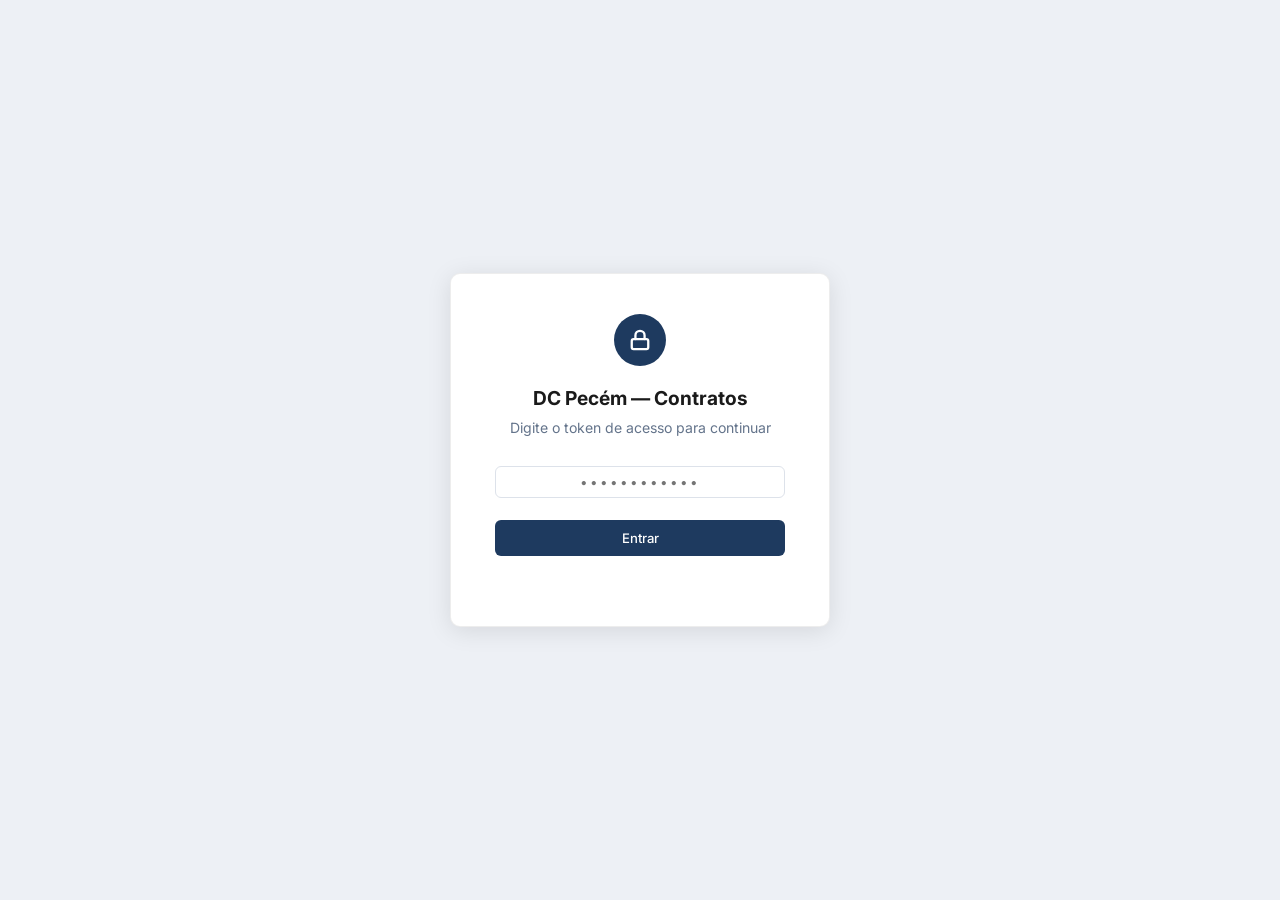
<file: index.html>
<!DOCTYPE html>
<html lang="pt-BR">
<head>
  <meta charset="UTF-8">
  <meta name="viewport" content="width=device-width, initial-scale=1.0">
  <title>Dashboard — DC Pecém</title>
  <link rel="stylesheet" href="style.css">
  <style>
    /* ── Header brand ───────────────────────── */
    .brand-logo {
      width: 30px; height: 30px;
      background: white;
      color: var(--cor-primaria);
      border-radius: 6px;
      display: flex; align-items: center; justify-content: center;
      font-weight: 800; font-size: 1.1rem;
      letter-spacing: -0.5px;
      font-family: Georgia, serif;
      flex-shrink: 0;
    }

    /* ── Nav com ícones ─────────────────────── */
    nav a { display: inline-flex; align-items: center; gap: 7px; }
    nav a svg { flex-shrink: 0; opacity: 0.85; }

    /* ── Título da página ───────────────────── */
    .page-titulo {
      font-size: 1.2rem; font-weight: 700; color: var(--cor-primaria);
      margin-bottom: 3px;
    }
    .page-titulo + hr {
      border: none; border-top: 2px solid var(--cor-acento);
      width: 32px; margin: 0 0 14px;
    }

    /* ── Cards de métrica com ícone ─────────── */
    .metricas-grid {
      display: grid;
      grid-template-columns: repeat(auto-fit, minmax(210px, 1fr));
      gap: 10px;
      margin-bottom: 14px;
    }
    .metrica {
      background: white;
      border-radius: var(--raio);
      border: 1px solid var(--cor-borda);
      box-shadow: var(--sombra);
      padding: 11px 14px;
      display: flex; align-items: center; gap: 11px;
    }
    .metrica-icon {
      width: 38px; height: 38px;
      border-radius: 8px;
      display: flex; align-items: center; justify-content: center;
      flex-shrink: 0;
    }
    .metrica-icon svg { width: 19px; height: 19px; }
    .metrica-icon.azul    { background: #DBEAFE; color: #1D4ED8; }
    .metrica-icon.verde   { background: #DCFCE7; color: #15803D; }
    .metrica-icon.roxo    { background: #EDE9FE; color: #6D28D9; }
    .metrica-icon.laranja { background: #FFEDD5; color: #C2410C; }
    .metrica-corpo { flex: 1; min-width: 0; }
    .metrica-titulo {
      font-size: 0.7rem; font-weight: 600;
      color: var(--cor-texto-m);
      text-transform: uppercase; letter-spacing: 0.4px;
      margin-bottom: 2px;
    }
    .metrica-valor {
      font-size: 1.05rem; font-weight: 700;
      color: var(--cor-texto);
      line-height: 1.15;
    }
    .metrica-sub {
      font-size: 0.7rem; color: var(--cor-texto-m);
      margin-top: 2px;
    }
    .metrica-nota {
      display: inline-flex; align-items: center; gap: 4px;
      font-size: 0.68rem; color: #b45309;
      background: #fef3c7; border: 1px solid #fde68a;
      border-radius: 4px; padding: 2px 6px;
      margin-top: 5px; cursor: default;
    }
    .metrica-nota svg { flex-shrink: 0; }
    .metrica-pct {
      display: inline-block;
      background: var(--cor-acento); color: white;
      border-radius: 3px;
      padding: 0 5px;
      font-weight: 600; font-size: 0.68rem;
      margin-left: 3px;
    }

    /* ── Grid 3 colunas: resumo + status + alertas ─ */
    .grid-3 {
      display: grid;
      grid-template-columns: 0.85fr 1.4fr 1.25fr;
      gap: 12px; margin-bottom: 14px;
    }
    @media (max-width: 980px) { .grid-3 { grid-template-columns: 1fr; } }

    .secao-titulo {
      font-size: 0.72rem; font-weight: 600;
      color: var(--cor-texto-m);
      text-transform: uppercase; letter-spacing: 0.4px;
      margin-bottom: 11px;
      display: flex; align-items: center; gap: 6px;
    }
    .secao-titulo svg { color: var(--cor-acento); }

    /* ── Donut Resumo Geral ─────────────────── */
    .donut-wrap { display: flex; flex-direction: column; align-items: center; }
    .donut-info {
      text-align: center;
      font-size: 0.72rem; color: var(--cor-texto-m);
      margin-top: 10px;
      line-height: 1.4;
    }
    .donut-info strong { display: block; color: var(--cor-texto); font-weight: 700; font-size: 0.88rem; margin: 2px 0; }

    /* ── Pedidos por status ─────────────────── */
    .status-linha { margin-bottom: 10px; }
    .status-linha:last-child { margin-bottom: 0; }
    .status-linha .label { display: flex; justify-content: space-between; font-size: 0.78rem; margin-bottom: 3px; }
    .status-linha .label strong { font-weight: 500; display:flex; align-items:center; gap:6px; }
    .status-linha .label strong::before { content: ""; width: 7px; height: 7px; border-radius: 50%; }
    .status-linha[data-st="em negociação"]    .label strong::before { background: #888780; }
    .status-linha[data-st="aguardando pedido"] .label strong::before { background: #EF9F27; }
    .status-linha[data-st="pedido emitido"]   .label strong::before { background: #378ADD; }
    .status-linha[data-st="concluído"]         .label strong::before { background: #1D9E75; }
    .status-linha .label span  { color: var(--cor-texto-m); font-size: 0.72rem; }
    .barra-status { height: 6px; background: var(--cor-borda); border-radius: 3px; overflow: hidden; }
    .barra-status div { height: 6px; border-radius: 3px; transition: width 0.4s ease; }

    /* ── Alertas ───────────────────────────── */
    .alertas-lista { display: flex; flex-direction: column; gap: 5px; max-height: 320px; overflow-y: auto; padding-right: 4px; }
    .alerta-item {
      display: flex; align-items: center; gap: 8px;
      padding: 6px 10px; border-radius: 5px;
      font-size: 0.76rem;
    }
    .alerta-am { background: #FEF7E0; color: #92600A; }
    .alerta-vm { background: #FEE2E2; color: #991B1B; }
    .alerta-az { background: #DBEAFE; color: #1E40AF; }
    .alerta-item .ic { flex-shrink: 0; }
    .alerta-item .texto { flex: 1; }
    .alerta-item .texto strong { font-weight: 600; }
    .alerta-item a {
      color: inherit; font-weight: 500; font-size: 0.78rem;
      white-space: nowrap; text-decoration: underline;
      flex-shrink: 0;
    }

    /* ── Ranking ───────────────────────────── */
    .ranking-row { cursor: pointer; transition: background 0.1s; }
    .ranking-row:hover td { background: var(--cor-fundo) !important; }

    /* ── Footer ────────────────────────────── */
    .data-footer {
      text-align: center;
      font-size: 0.78rem;
      color: var(--cor-texto-m);
      margin-top: 18px;
      padding-bottom: 10px;
      display: flex; align-items: center; justify-content: center; gap: 6px;
    }
  </style>
  <link rel="manifest" href="manifest.json">
  <meta name="theme-color" content="#1E3A5F">
  <meta name="mobile-web-app-capable" content="yes">
  <meta name="apple-mobile-web-app-capable" content="yes">
  <meta name="apple-mobile-web-app-status-bar-style" content="black-translucent">
  <meta name="apple-mobile-web-app-title" content="DC Pecém">
  <link rel="apple-touch-icon" href="icons/icon-192.png">
</head>
<body class="pagina">

  <header>
    <div style="display:flex;align-items:center;gap:10px;">
      <div class="brand-logo">E</div>
      <h1>DC Pecém — Contratos</h1>
    </div>
    <button onclick="carregarDashboard()"
            style="background:rgba(255,255,255,0.18);border:1px solid rgba(255,255,255,0.35);color:white;padding:7px 14px;border-radius:var(--raio);cursor:pointer;font-size:0.85rem;font-family:inherit;display:inline-flex;align-items:center;gap:6px;">
      <svg width="14" height="14" viewBox="0 0 16 16" fill="none"><path d="M14 8a6 6 0 1 1-1.76-4.24" stroke="currentColor" stroke-width="1.5" stroke-linecap="round"/><polyline points="14,2 14,5 11,5" stroke="currentColor" stroke-width="1.5" stroke-linecap="round" stroke-linejoin="round"/></svg>
      Atualizar
    </button>
  </header>

  <nav>
    <a href="index.html" class="ativo">
      <svg width="14" height="14" viewBox="0 0 16 16" fill="none"><rect x="1.5" y="1.5" width="5" height="5" rx="1" stroke="currentColor" stroke-width="1.4"/><rect x="9.5" y="1.5" width="5" height="5" rx="1" stroke="currentColor" stroke-width="1.4"/><rect x="1.5" y="9.5" width="5" height="5" rx="1" stroke="currentColor" stroke-width="1.4"/><rect x="9.5" y="9.5" width="5" height="5" rx="1" stroke="currentColor" stroke-width="1.4"/></svg>
      Dashboard
    </a>
    <a href="pedidos.html">
      <svg width="14" height="14" viewBox="0 0 16 16" fill="none"><rect x="3" y="1.5" width="9" height="13" rx="1.5" stroke="currentColor" stroke-width="1.4"/><line x1="5.5" y1="5.5" x2="9.5" y2="5.5" stroke="currentColor" stroke-width="1.2"/><line x1="5.5" y1="8" x2="9.5" y2="8" stroke="currentColor" stroke-width="1.2"/><line x1="5.5" y1="10.5" x2="8" y2="10.5" stroke="currentColor" stroke-width="1.2"/></svg>
      Pedidos
    </a>
    <a href="avanco.html">
      <svg width="14" height="14" viewBox="0 0 16 16" fill="none"><polyline points="6,3 11,8 6,13" stroke="currentColor" stroke-width="1.6" stroke-linecap="round" stroke-linejoin="round" fill="none"/></svg>
      Avançar
    </a>
    <a href="fat-direto.html">
      <svg width="14" height="14" viewBox="0 0 16 16" fill="none"><rect x="1.5" y="4" width="13" height="9" rx="1.5" stroke="currentColor" stroke-width="1.4"/><line x1="1.5" y1="7.5" x2="14.5" y2="7.5" stroke="currentColor" stroke-width="1.4"/></svg>
      Fat. Direto
    </a>
    <a href="relatorios.html">
      <svg width="14" height="14" viewBox="0 0 16 16" fill="none"><rect x="1.5" y="1.5" width="13" height="13" rx="1.5" stroke="currentColor" stroke-width="1.4"/><line x1="4.5" y1="5.5" x2="11.5" y2="5.5" stroke="currentColor" stroke-width="1.2"/><line x1="4.5" y1="8" x2="11.5" y2="8" stroke="currentColor" stroke-width="1.2"/><line x1="4.5" y1="10.5" x2="8.5" y2="10.5" stroke="currentColor" stroke-width="1.2"/></svg>
      Relatórios
    </a>
    <a href="importacao.html">
      <svg width="14" height="14" viewBox="0 0 16 16" fill="none"><polyline points="4,6 8,2 12,6" stroke="currentColor" stroke-width="1.5" stroke-linecap="round" stroke-linejoin="round" fill="none"/><line x1="8" y1="2" x2="8" y2="11" stroke="currentColor" stroke-width="1.5" stroke-linecap="round"/><path d="M2 12v1.5A1.5 1.5 0 0 0 3.5 15h9a1.5 1.5 0 0 0 1.5-1.5V12" stroke="currentColor" stroke-width="1.4" stroke-linecap="round"/></svg>
      Importar
    </a>
    <a href="#" onclick="sair(event)">
      <svg width="14" height="14" viewBox="0 0 16 16" fill="none"><path d="M6 2.5H3.5A1.5 1.5 0 0 0 2 4v8a1.5 1.5 0 0 0 1.5 1.5H6" stroke="currentColor" stroke-width="1.4" stroke-linecap="round"/><polyline points="10,5 13.5,8 10,11" stroke="currentColor" stroke-width="1.4" stroke-linecap="round" stroke-linejoin="round" fill="none"/><line x1="13.5" y1="8" x2="6.5" y2="8" stroke="currentColor" stroke-width="1.4" stroke-linecap="round"/></svg>
      Sair
    </a>
  </nav>

  <main id="conteudo">
    <div class="estado-msg">Carregando…</div>
  </main>

  <script src="config.js"></script>
  <script src="api.js"></script>
  <script>
    if (!estaAutenticado()) location.href = "login.html";

    const COR_STATUS = {
      "em negociação":    "#888780",
      "aguardando pedido":"#EF9F27",
      "pedido emitido":   "#378ADD",
      "concluído":        "#1D9E75",
    };

    const TIPO_ALERTA = {
      medicao_parada:    { cls: "alerta-am", label: "Medição parada" },
      glosa_alta:        { cls: "alerta-vm", label: "Glosa alta" },
      retencao_pendente: { cls: "alerta-az", label: "Retenção" },
    };

    // SVG icons reutilizáveis
    const iDoc    = `<svg width="22" height="22" viewBox="0 0 24 24" fill="none"><rect x="5" y="2.5" width="14" height="19" rx="2" stroke="currentColor" stroke-width="1.8"/><line x1="8.5" y1="8" x2="15.5" y2="8" stroke="currentColor" stroke-width="1.5" stroke-linecap="round"/><line x1="8.5" y1="12" x2="15.5" y2="12" stroke="currentColor" stroke-width="1.5" stroke-linecap="round"/><line x1="8.5" y1="16" x2="13" y2="16" stroke="currentColor" stroke-width="1.5" stroke-linecap="round"/></svg>`;
    const iBars   = `<svg width="22" height="22" viewBox="0 0 24 24" fill="none"><rect x="3" y="13" width="4" height="8" rx="1" fill="currentColor"/><rect x="10" y="8" width="4" height="13" rx="1" fill="currentColor"/><rect x="17" y="4" width="4" height="17" rx="1" fill="currentColor"/></svg>`;
    const iTrend  = `<svg width="22" height="22" viewBox="0 0 24 24" fill="none"><polyline points="3,17 9,11 13,15 21,7" stroke="currentColor" stroke-width="2" stroke-linecap="round" stroke-linejoin="round"/><polyline points="15,7 21,7 21,13" stroke="currentColor" stroke-width="2" stroke-linecap="round" stroke-linejoin="round"/></svg>`;
    const iPie    = `<svg width="22" height="22" viewBox="0 0 24 24" fill="none"><circle cx="12" cy="12" r="9" stroke="currentColor" stroke-width="1.8"/><path d="M12 12V3" stroke="currentColor" stroke-width="1.8"/><path d="M12 12L20 16" stroke="currentColor" stroke-width="1.8"/></svg>`;
    const iAlerta = `<svg width="16" height="16" viewBox="0 0 16 16" fill="none"><path d="M8 1.5L1.5 13h13L8 1.5z" stroke="currentColor" stroke-width="1.5" stroke-linejoin="round"/><line x1="8" y1="6.5" x2="8" y2="9.5" stroke="currentColor" stroke-width="1.5" stroke-linecap="round"/><circle cx="8" cy="11.5" r="0.7" fill="currentColor"/></svg>`;
    const iChart  = `<svg width="14" height="14" viewBox="0 0 16 16" fill="none"><polyline points="1.5,13.5 5,8 9,10.5 14.5,3" stroke="currentColor" stroke-width="1.5" stroke-linecap="round" stroke-linejoin="round"/></svg>`;
    const iList   = `<svg width="14" height="14" viewBox="0 0 16 16" fill="none"><line x1="3" y1="4.5" x2="13" y2="4.5" stroke="currentColor" stroke-width="1.5" stroke-linecap="round"/><line x1="3" y1="8" x2="13" y2="8" stroke="currentColor" stroke-width="1.5" stroke-linecap="round"/><line x1="3" y1="11.5" x2="13" y2="11.5" stroke="currentColor" stroke-width="1.5" stroke-linecap="round"/></svg>`;
    const iClock  = `<svg width="13" height="13" viewBox="0 0 16 16" fill="none"><circle cx="8" cy="8" r="6" stroke="currentColor" stroke-width="1.4"/><polyline points="8,5 8,8 10.5,8" stroke="currentColor" stroke-width="1.4" stroke-linecap="round" stroke-linejoin="round"/></svg>`;
    const iTrophy = `<svg width="14" height="14" viewBox="0 0 16 16" fill="none"><path d="M5 2h6v4a3 3 0 0 1-6 0V2z" stroke="currentColor" stroke-width="1.4" stroke-linejoin="round"/><path d="M11 3h2.5v1.5A2.5 2.5 0 0 1 11 7" stroke="currentColor" stroke-width="1.4"/><path d="M5 3H2.5v1.5A2.5 2.5 0 0 0 5 7" stroke="currentColor" stroke-width="1.4"/><line x1="8" y1="9" x2="8" y2="12" stroke="currentColor" stroke-width="1.4"/><line x1="5" y1="13.5" x2="11" y2="13.5" stroke="currentColor" stroke-width="1.4" stroke-linecap="round"/></svg>`;

    carregarDashboard();

    async function carregarDashboard() {
      document.getElementById("conteudo").innerHTML = `<div class="estado-msg">Carregando…</div>`;
      try {
        const res = await API.dashboard();
        renderDashboard(res);
      } catch (e) {
        document.getElementById("conteudo").innerHTML =
          `<div class="estado-msg" style="color:#dc2626;">Erro ao carregar: ${e.message}</div>`;
      }
    }

    function renderDashboard({ cartoes, porStatus, ranking, alertas }) {
      const maxValorStatus = porStatus.reduce((s, x) => s + x.valor, 0) || 1;
      const pctMedido      = cartoes.contratado > 0 ? (cartoes.medido / cartoes.contratado * 100) : 0;
      const pctFat         = cartoes.medido     > 0 ? (cartoes.faturadoLiquido / cartoes.medido * 100) : 0;

      const iWarn = `<svg width="12" height="12" viewBox="0 0 16 16" fill="none"><path d="M8 2L14.5 13.5H1.5L8 2Z" stroke="currentColor" stroke-width="1.4" stroke-linejoin="round"/><line x1="8" y1="7" x2="8" y2="10" stroke="currentColor" stroke-width="1.4" stroke-linecap="round"/><circle cx="8" cy="12" r="0.6" fill="currentColor"/></svg>`;
      const notaProvisorio = cartoes.executadoProvisorio > 0
        ? { icone: iWarn,
            texto: `inc. ${fmtBRL(cartoes.executadoProvisorio)} provisório`,
            titulo: `${fmtBRL(cartoes.executadoProvisorio)} referente a contratos sem valor definido (orçamento pendente)` }
        : null;

      const htmlMetricas = `
        <div class="metricas-grid">
          ${metrica(iDoc,   "azul",    "Executado",        cartoes.executado,        cartoes.contratado, notaProvisorio)}
          ${metrica(iBars,  "verde",   "Medido",           cartoes.medido,           cartoes.contratado)}
          ${metrica(iTrend, "roxo",    "Faturado líquido", cartoes.faturadoLiquido,  cartoes.medido)}
          ${metrica(iPie,   "laranja", "Saldo a medir",    cartoes.saldoMedir)}
        </div>`;

      const htmlResumo = `
        <div class="card" style="padding:14px 16px;">
          <div class="secao-titulo">Resumo geral</div>
          <div class="donut-wrap">
            ${donutGauge(pctMedido)}
            <div class="donut-info">
              Medido sobre o contratado
              <strong>${fmtBRL(cartoes.medido)}</strong>
              de ${fmtBRL(cartoes.contratado)}
            </div>
          </div>
        </div>`;

      const totalQtd   = porStatus.reduce((s, x) => s + x.qtd, 0);
      const totalValor = porStatus.reduce((s, x) => s + x.valor, 0);
      const htmlStatus = `
        <div class="card" style="padding:14px 16px;">
          <div class="secao-titulo">${iChart} Pedidos por status</div>
          ${porStatus.map(s => `
            <div class="status-linha" data-st="${s.status}">
              <div class="label">
                <strong>${s.status}</strong>
                <span>${s.qtd} pedido${s.qtd !== 1 ? "s" : ""} · ${fmtBRL(s.valor)}</span>
              </div>
              <div class="barra-status">
                <div style="width:${s.valor > 0 ? ((s.valor / maxValorStatus) * 100).toFixed(1) : 0}%;background:${COR_STATUS[s.status] || "#888"};"></div>
              </div>
            </div>`).join("")}
          <div style="display:flex;justify-content:space-between;align-items:center;margin-top:12px;padding-top:10px;border-top:1px solid var(--cor-borda);font-size:0.8rem;">
            <strong style="color:var(--cor-primaria);text-transform:uppercase;letter-spacing:0.4px;font-size:0.72rem;">Total</strong>
            <span style="color:var(--cor-texto);"><strong>${totalQtd}</strong> pedido${totalQtd !== 1 ? "s" : ""} · <strong style="color:var(--cor-primaria);">${fmtBRL(totalValor)}</strong></span>
          </div>
        </div>`;

      const htmlAlertas = `
        <div class="card" style="padding:14px 16px;">
          <div class="secao-titulo">${iAlerta} Alertas ${alertas.length ? `<span style="margin-left:auto;background:var(--cor-acento);color:white;border-radius:10px;padding:1px 8px;font-size:0.7rem;">${alertas.length}</span>` : ""}</div>
          ${!alertas.length
            ? `<div class="txt-muted" style="font-size:0.88rem;padding:8px 0;">Nenhum alerta no momento.</div>`
            : `<div class="alertas-lista">${alertas.map(a => {
                const cfg = TIPO_ALERTA[a.tipo] || { cls: "alerta-az", label: a.tipo };
                const texto = a.descricao
                  ? `<strong>${esc(a.descricao)}</strong> — ${esc(a.detalhe)}`
                  : esc(a.detalhe);
                const link = a.pedido_id
                  ? `<a href="pedido.html?id=${a.pedido_id}">Ver pedido</a>`
                  : "";
                return `<div class="alerta-item ${cfg.cls}"><span class="ic">${iAlerta}</span><span class="texto">${texto}</span>${link}</div>`;
              }).join("")}</div>`}
        </div>`;

      const maxSaldo = Math.max(...ranking.map(r => r.saldoFaturar), 1);
      const htmlRanking = `
        <div class="card" style="padding:0;overflow:hidden;">
          <div style="padding:11px 16px;border-bottom:1px solid var(--cor-borda);">
            <div class="secao-titulo" style="margin:0;">${iTrophy} Ranking — saldo a faturar</div>
          </div>
          ${!ranking.length
            ? `<div class="estado-msg">Nenhum pedido com saldo a faturar.</div>`
            : `<div class="tabela-wrap">
                <table class="rank-tbl">
                  <thead>
                    <tr>
                      <th style="width:48px;">Pos</th>
                      <th style="width:60px;">ID</th>
                      <th>Descrição</th>
                      <th class="num" style="width:110px;">Medido</th>
                      <th class="num" style="width:110px;">Faturado</th>
                      <th class="num" style="width:130px;">Saldo a faturar</th>
                      <th style="width:90px;">% do líder</th>
                    </tr>
                  </thead>
                  <tbody>
                    ${ranking.map((r, i) => {
                      const pctLider = (r.saldoFaturar / maxSaldo * 100);
                      const medalha = i === 0 ? "🥇" : i === 1 ? "🥈" : i === 2 ? "🥉" : `${i + 1}º`;
                      return `
                      <tr class="ranking-row" onclick="location.href='pedido.html?id=${r.id}'">
                        <td style="font-weight:600;color:var(--cor-texto-m);font-size:0.78rem;">${medalha}</td>
                        <td><strong>#${r.id}</strong></td>
                        <td>${esc(r.descricao)}</td>
                        <td class="num txt-muted">${fmtBRL(r.medido)}</td>
                        <td class="num txt-muted">${fmtBRL(r.faturadoBruto)}</td>
                        <td class="num" style="font-weight:600;color:var(--cor-primaria);">${fmtBRL(r.saldoFaturar)}</td>
                        <td>
                          <div style="display:flex;align-items:center;gap:6px;">
                            <div style="flex:1;height:5px;background:var(--cor-borda);border-radius:3px;overflow:hidden;">
                              <div style="height:5px;background:var(--cor-acento);width:${pctLider.toFixed(1)}%;border-radius:3px;"></div>
                            </div>
                            <span style="font-size:0.7rem;color:var(--cor-texto-m);min-width:30px;text-align:right;">${pctLider.toFixed(0)}%</span>
                          </div>
                        </td>
                      </tr>`;
                    }).join("")}
                  </tbody>
                </table>
              </div>`}
        </div>`;

      const periodoRef = periodoMesAnterior();
      const htmlFooter = `<div class="data-footer">${iClock} Dados atualizados em ${periodoRef}</div>`;

      document.getElementById("conteudo").innerHTML =
        `<div class="page-titulo">Dashboard</div><hr>` +
        htmlMetricas +
        `<div class="grid-3">${htmlResumo}${htmlStatus}${htmlAlertas}</div>` +
        htmlRanking +
        htmlFooter;
    }

    function metrica(icon, cor, titulo, valor, base, nota) {
      const pct = base > 0
        ? `<div class="metrica-sub">de ${fmtBRL(base)} <span class="metrica-pct">${((valor / base) * 100).toFixed(1)}%</span></div>`
        : "";
      const notaHtml = nota
        ? `<div class="metrica-nota" title="${nota.titulo}">${nota.icone} ${nota.texto}</div>`
        : "";
      return `
        <div class="metrica">
          <div class="metrica-icon ${cor}">${icon}</div>
          <div class="metrica-corpo">
            <div class="metrica-titulo">${titulo}</div>
            <div class="metrica-valor">${fmtBRL(valor)}</div>
            ${pct}
            ${notaHtml}
          </div>
        </div>`;
    }

    function donutGauge(pct, size=110) {
      const clamped = Math.max(0, Math.min(100, pct));
      const r = 42, cx = 60, cy = 60;
      const circ  = 2 * Math.PI * r;
      const filled = circ * (clamped / 100);
      const cor = "var(--cor-acento)";
      return `
        <svg width="${size}" height="${size}" viewBox="0 0 120 120">
          <circle cx="${cx}" cy="${cy}" r="${r}" fill="none" stroke="#E8EDF2" stroke-width="10"/>
          <circle cx="${cx}" cy="${cy}" r="${r}" fill="none" stroke="${cor}" stroke-width="10"
            stroke-dasharray="${filled.toFixed(1)} ${circ.toFixed(1)}"
            stroke-linecap="round"
            transform="rotate(-90 ${cx} ${cy})"/>
          <text x="${cx}" y="${cy + 5}" text-anchor="middle"
            font-size="20" font-weight="700" fill="${cor}">${clamped.toFixed(1).replace(".", ",")}%</text>
        </svg>`;
    }

    function periodoMesAnterior() {
      const d = new Date();
      const m = new Date(d.getFullYear(), d.getMonth() - 1, 1);
      return String(m.getMonth() + 1).padStart(2, "0") + "/" + m.getFullYear();
    }

    function sair(e) {
      e.preventDefault();
      clearToken();
      location.href = "login.html";
    }

    function fmtBRL(v) {
      return new Intl.NumberFormat("pt-BR", { style: "currency", currency: "BRL" }).format(Number(v) || 0);
    }
    function esc(s) {
      return String(s || "").replace(/&/g,"&amp;").replace(/</g,"&lt;").replace(/>/g,"&gt;");
    }
  </script>
  <script>if('serviceWorker'in navigator)navigator.serviceWorker.register('sw.js');</script>
</body>
</html>
</file>
<file: style.css>
@import url('https://fonts.googleapis.com/css2?family=Inter:wght@400;500;600;700&display=swap');

*, *::before, *::after { box-sizing: border-box; margin: 0; padding: 0; }

:root {
  /* Brand — azul-marinho escuro */
  --cor-primaria:   #1E3A5F;
  --cor-primaria-d: #152D4A;
  --cor-acento:     #2563EB;   /* azul para links e destaques */

  /* Neutros */
  --cor-texto:      #1a1a1a;
  --cor-texto-m:    #64748b;
  --cor-fundo:      #EDF0F5;
  --cor-card:       #ffffff;
  --cor-borda:      #DDE2EA;

  /* Alertas */
  --cor-alerta-am:  #fef3cd;  --cor-alerta-am-t: #856404;
  --cor-alerta-vm:  #fde8e8;  --cor-alerta-vm-t: #8b1a1a;
  --cor-alerta-az:  #dbeafe;  --cor-alerta-az-t: #1e40af;

  /* Badges de status */
  --cor-status-neg: #f1f5f9;  --cor-status-neg-t: #475569;
  --cor-status-ag:  #fef9ec;  --cor-status-ag-t:  #92600a;
  --cor-status-em:  #eff6ff;  --cor-status-em-t:  #1d4ed8;
  --cor-status-ok:  #f0fdf4;  --cor-status-ok-t:  #15803d;

  /* Geometria */
  --raio:    6px;
  --raio-lg: 10px;

  /* Sombras */
  --sombra:       0 1px 3px rgba(0,0,0,0.05), 0 4px 14px rgba(0,0,0,0.07);
  --sombra-modal: 0 20px 60px rgba(0,0,0,0.2);
}

body {
  font-family: 'Inter', 'Segoe UI', system-ui, -apple-system, sans-serif;
  background: var(--cor-fundo);
  color: var(--cor-texto);
  font-size: 14px;
  line-height: 1.5;
}

/* ── Layout ───────────────────────────────── */
.pagina { min-height: 100vh; display: flex; flex-direction: column; overflow-x: hidden; }

header {
  background: var(--cor-primaria);
  color: white;
  padding: 13px 28px;
  display: flex;
  align-items: center;
  justify-content: space-between;
  gap: 12px;
  flex-shrink: 0;
}
header h1 { font-size: 1rem; font-weight: 600; }
header .sub { font-size: 0.76rem; opacity: 0.75; }

nav {
  background: var(--cor-primaria-d);
  display: flex;
  padding: 0 28px;
  flex-shrink: 0;
}
nav a {
  color: rgba(255,255,255,0.72);
  text-decoration: none;
  font-size: 0.8rem;
  font-weight: 500;
  padding: 9px 13px;
  border-bottom: 3px solid transparent;
  transition: all 0.15s;
  white-space: nowrap;
}
nav a:hover, nav a.ativo {
  color: white;
  border-bottom-color: rgba(255,255,255,0.9);
}

main {
  flex: 1;
  padding: 22px 28px;
  max-width: 1200px;
  width: 100%;
  margin: 0 auto;
  min-width: 0;
  animation: fadeIn 0.2s ease;
}

@keyframes fadeIn {
  from { opacity: 0; transform: translateY(5px); }
  to   { opacity: 1; transform: none; }
}

/* ── Cards ────────────────────────────────── */
.card {
  background: var(--cor-card);
  border-radius: var(--raio-lg);
  border: 1px solid rgba(0,0,0,0.07);
  box-shadow: var(--sombra);
  padding: 18px 22px;
}
.card-titulo { font-size: 0.76rem; color: var(--cor-texto-m); margin-bottom: 4px; }
.card-valor  { font-size: 1.4rem; font-weight: 700; }

.grid-cartoes {
  display: grid;
  grid-template-columns: repeat(auto-fit, minmax(170px, 1fr));
  gap: 12px;
  margin-bottom: 20px;
}

/* Cards de métricas do dashboard */
.card-metrica {
  background: white;
  border-radius: var(--raio);
  padding: 13px 16px 13px 18px;
  border-left: 3px solid var(--cor-primaria);
  box-shadow: 0 1px 4px rgba(0,0,0,0.06);
}
.card-metrica-titulo {
  font-size: 0.7rem;
  font-weight: 600;
  text-transform: uppercase;
  letter-spacing: 0.5px;
  color: var(--cor-texto-m);
  margin-bottom: 5px;
}
.card-metrica-valor {
  font-size: 1.25rem;
  font-weight: 700;
  line-height: 1.15;
  color: var(--cor-texto);
}
.card-metrica-sub  { font-size: 0.72rem; color: var(--cor-texto-m); margin-top: 4px; }
.card-metrica-pct  { font-weight: 600; color: var(--cor-acento); }

/* ── Tabelas ──────────────────────────────── */
.tabela-wrap { overflow-x: auto; -webkit-overflow-scrolling: touch; }
table { width: 100%; border-collapse: collapse; font-size: 0.82rem; }
th {
  text-align: left;
  padding: 6px 10px;
  border-bottom: 2px solid var(--cor-borda);
  color: var(--cor-texto-m);
  font-weight: 600;
  font-size: 0.72rem;
  text-transform: uppercase;
  letter-spacing: 0.3px;
  white-space: nowrap;
  background: var(--cor-fundo);
}
td {
  padding: 5px 10px;
  border-bottom: 1px solid var(--cor-borda);
  vertical-align: middle;
}
/* Células de ação (botões edit/delete) nunca quebram linha */
td.txt-direita { white-space: nowrap; }
tr:last-child td { border-bottom: none; }
tr:hover td { background: #EDF2FA; }
.num { text-align: right; font-variant-numeric: tabular-nums; }

/* ── Badges de status ─────────────────────── */
.badge {
  display: inline-flex;
  align-items: center;
  gap: 5px;
  font-size: 0.72rem;
  padding: 2px 9px;
  border-radius: 20px;
  font-weight: 500;
  white-space: nowrap;
}
.badge::before {
  content: '';
  width: 5px; height: 5px;
  border-radius: 50%;
  flex-shrink: 0;
}
.badge-neg { background: var(--cor-status-neg); color: var(--cor-status-neg-t); }
.badge-neg::before { background: var(--cor-status-neg-t); opacity: 0.6; }
.badge-ag  { background: var(--cor-status-ag);  color: var(--cor-status-ag-t);  }
.badge-ag::before  { background: var(--cor-status-ag-t);  opacity: 0.8; }
.badge-em  { background: var(--cor-status-em);  color: var(--cor-status-em-t);  }
.badge-em::before  { background: var(--cor-status-em-t);  opacity: 0.8; }
.badge-ok  { background: var(--cor-status-ok);  color: var(--cor-status-ok-t);  }
.badge-ok::before  { background: var(--cor-status-ok-t);  opacity: 0.8; }

/* ── Botões ───────────────────────────────── */
.btn {
  display: inline-flex;
  align-items: center;
  gap: 6px;
  padding: 7px 15px;
  border-radius: var(--raio);
  border: none;
  cursor: pointer;
  font-size: 0.82rem;
  font-weight: 500;
  font-family: inherit;
  text-decoration: none;
  transition: background 0.15s, opacity 0.15s, transform 0.1s, box-shadow 0.15s;
}
.btn:active  { transform: scale(0.97); }
.btn:disabled { opacity: 0.45; cursor: not-allowed; pointer-events: none; }
.btn-primario   { background: var(--cor-primaria); color: white; }
.btn-primario:hover { background: var(--cor-primaria-d); box-shadow: 0 3px 10px rgba(30,58,95,0.35); }
.btn-secundario { background: white; color: var(--cor-texto); border: 1px solid var(--cor-borda); }
.btn-secundario:hover { background: var(--cor-fundo); }
.btn-perigo     { background: #dc2626; color: white; }
.btn-perigo:hover { opacity: 0.88; }
.btn-sm { padding: 4px 9px; font-size: 0.76rem; }

/* ── Formulários ──────────────────────────── */
.form-grupo { margin-bottom: 14px; }
label { display: block; font-size: 0.78rem; font-weight: 500; margin-bottom: 4px; color: var(--cor-texto-m); }
input, select, textarea {
  width: 100%;
  padding: 7px 11px;
  border: 1px solid var(--cor-borda);
  border-radius: var(--raio);
  font-size: 0.84rem;
  font-family: inherit;
  background: white;
  color: var(--cor-texto);
  transition: border-color 0.15s, box-shadow 0.15s;
}
input:focus, select:focus, textarea:focus {
  outline: none;
  border-color: var(--cor-acento);
  box-shadow: 0 0 0 3px rgba(37, 99, 235, 0.12);
}

/* ── Alertas ──────────────────────────────── */
.alerta {
  display: flex;
  align-items: flex-start;
  gap: 10px;
  padding: 9px 13px;
  border-radius: var(--raio);
  font-size: 0.82rem;
  margin-bottom: 8px;
}
.alerta-amarelo { background: var(--cor-alerta-am); color: var(--cor-alerta-am-t); }
.alerta-vermelho { background: var(--cor-alerta-vm); color: var(--cor-alerta-vm-t); }
.alerta-azul    { background: var(--cor-alerta-az); color: var(--cor-alerta-az-t); }

/* ── Barras de progresso ──────────────────── */
.barra-wrap { background: #e5e7eb; border-radius: 4px; height: 6px; overflow: hidden; }
.barra { height: 6px; border-radius: 4px; background: var(--cor-primaria); }

/* ── Utilitários ──────────────────────────── */
.flex      { display: flex; }
.gap-8     { gap: 8px; }
.gap-12    { gap: 12px; }
.ai-center { align-items: center; }
.jc-between { justify-content: space-between; }
.mb-16     { margin-bottom: 16px; }
.mb-24     { margin-bottom: 24px; }
.txt-muted { color: var(--cor-texto-m); font-size: 0.82rem; }
.txt-direita { text-align: right; }

/* ── Estado vazio / loading ───────────────── */
.estado-msg {
  text-align: center;
  padding: 44px 24px;
  color: var(--cor-texto-m);
  font-size: 0.86rem;
}

/* ── Modal ────────────────────────────────── */
.modal-overlay {
  display: none;
  position: fixed;
  inset: 0;
  background: rgba(0,0,0,0.35);
  backdrop-filter: blur(2px);
  z-index: 100;
  align-items: center;
  justify-content: center;
  padding: 16px;
}
.modal-overlay.aberto { display: flex; }
.modal {
  background: white;
  border-radius: var(--raio-lg);
  box-shadow: var(--sombra-modal);
  padding: 24px;
  width: 100%;
  max-width: 560px;
  max-height: 92vh;
  overflow-y: auto;
}
.modal-titulo { font-size: 0.92rem; font-weight: 600; margin-bottom: 18px; }
.modal-acoes  { display: flex; justify-content: flex-end; gap: 8px; margin-top: 20px; }

/* ── Scrollbar ────────────────────────────── */
::-webkit-scrollbar { width: 5px; height: 5px; }
::-webkit-scrollbar-track { background: transparent; }
::-webkit-scrollbar-thumb { background: #c4ccd6; border-radius: 3px; }
::-webkit-scrollbar-thumb:hover { background: #8f9aaa; }

/* ── Responsivo ───────────────────────────── */
@media (max-width: 640px) {
  header { padding: 10px 14px; }
  header h1 { font-size: 0.92rem; }
  nav { padding: 0 6px; flex-wrap: wrap; }
  nav a { padding: 7px 8px; font-size: 0.75rem; }
  main { padding: 12px; }
  .card { padding: 13px 14px; }
  .modal { padding: 16px; max-height: 95vh; }
  .modal-overlay { padding: 8px; }
  .grid-cartoes { grid-template-columns: 1fr 1fr; gap: 8px; }

  /* Formulários em modal colapsam para 1 coluna */
  .modal div[style*="grid-template-columns:1fr 1fr"],
  .modal div[style*="grid-template-columns: 1fr 1fr"] {
    grid-template-columns: 1fr !important;
  }

  /* Evita overflow em flex containers */
  .flex { flex-wrap: wrap; }
  .gap-12 { gap: 8px; }

  /* Garante que elementos não ultrapassem o viewport */
  .card, .modal, input, select, textarea, .btn { max-width: 100%; }
}

@media (max-width: 400px) {
  main { padding: 8px; }
  .grid-cartoes { grid-template-columns: 1fr; }
  nav a { padding: 6px 7px; font-size: 0.72rem; }
}
</file>
